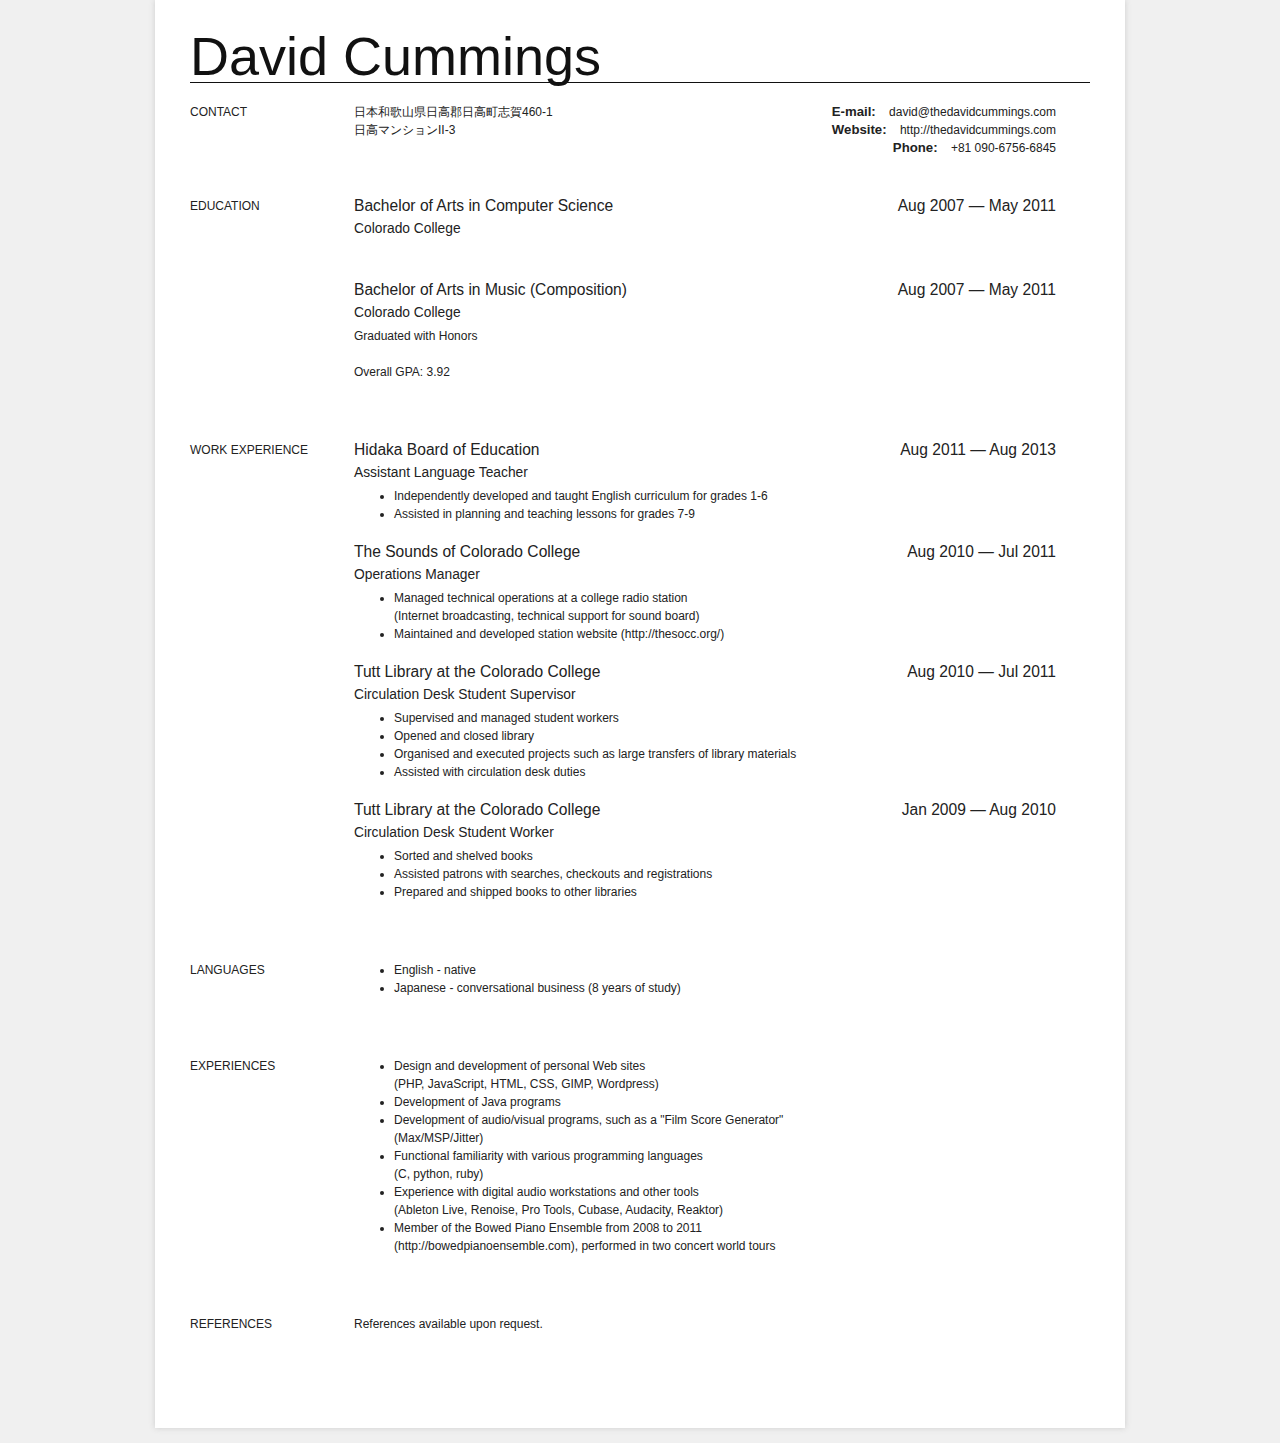
<file: cv.html>
<!DOCTYPE html>
<html>
<head>
	<title>CV academic versatility emphasis</title>
	<meta http-equiv="Content-Type" content="text/html; charset=utf-8" />
	<meta http-equiv="Generator" content="CV Maker - https://cvmkr.com/" />
	<style type="text/css">
		body {
			background: #f0f0f0;
			margin: 0;
			padding: 0;
			
			font-family: Georgia, 'Myriad Pro', 'Trebuchet MS', Helvetica, Arial;
			line-height: 18px;
			font-size: 12px;

			color: #222;
		}

		h1, h2, h3, h4 {
			margin: 0 0 15px 0;
			padding: 0;
			font-weight: normal;
		}
		h1 {
			font-size: 450%;
		}
		h2 {
			font-size: 210%;
		}
		h3 {
			font-size: 130%;
		}
		
		p {
			margin: 0 0 10px 0;
		}
		
		ul {
			margin: 0;
		}
		
		/* ________________________________________________________ */
		
		.clear {
			clear: both;
		}

		#main {
			background: #fff;
			width: 900px;
			padding: 35px;
			margin: 0 auto 15px auto;
			overflow: hidden;
			
			box-shadow: 0 0 6px #ccc;
		}
		
		#title {
			margin: 0px 0 20px 0;
			line-height: 42px;
			color: #111;
			
			border-bottom: 1px solid #111;
			padding-bottom: 5px;
		}
		
		#credit {
			margin-bottom: 20px;
			font-size: 11px;
			color: #999;
			text-align: center;
		}
			#credit a {
				color: #999;
			}
		
		p label {
			font-weight: bold;
			
			font-size: 110%;
			margin-right: 10px;
		}
			p label span.colon {
				display: inline;
			}

		
		.section {
			margin-bottom: 40px;
			padding-bttom: 20px;
		}
		
		.item {
			margin: 0 0 20px 0;
		}

		/*  _____________________________ */
		
		.basic-info .address {
			width: 40%;
			float: left;
		}
		.basic-info .r {
			float: right;
			width: 50%;
			text-align: right;
		}
			.basic-info label, .basic-info span  {
				display: inline !important;
			}
		.basic-info p {
			margin: 0;
		}
		
		.section .title {
			float: left;
			font-size: 100%;
			text-transform: uppercase;
			width: 16%;
			margin-right: 20px;
		}
		.section .set {
			float: left;
			width: 78%;
		}
			.section .set h3 {
				margin: 0;
			}
		.section span {
			display: block;
		}
		.section h3 span.l, .section span.r {
			width: 49%;
			float: left;
		}
			.section span.r {
				float: right;
				text-align: right;
			}
			.section-education .school,
			.section-work .job_title {
				font-size: 115%;
				display: block;
				margin: 5px 0 5px 0;
			}


		#photo {
			width: 160px;
			height: 200px;
			overflow: hidden;
			float: left;
			border-radius: 4px;
		}
		#photo img {
			width: 100%;
			height: auto;
		}
		.header.photo {
			margin-left: 190px;
		}
		.header.photo #title {
			text-align: left;
		}
		.header.photo .basic-info {
			float: none;
			padding: 0;
		}


		@media screen and (max-width: 950px) {
			body {
				background: #fff;
			}
			#main {
				box-shadow: none;
				padding: 0;
				padding: 5px;
			}
		}
	</style>
</head>
<body>

<div id="main">
	
	<h1 id="title">David Cummings</h1>
	<div class="basic-info section">
		<h2 class="title">Contact</h2>
		<div class="set">
		
							<p class="address">
					<span class="value">
						日本和歌山県日高郡日高町志賀460-1<br />日高マンションII-3					</span>
				</p>
						<div class="r">
									<p class="email"><label>E-mail<span class="colon">:</span></label> <span class="value">david@thedavidcummings.com</span></p>
				
									<p class="website"><label>Website<span class="colon">:</span></label> <span class="value">http://thedavidcummings.com</span></p>
				
									<p class="phone"><label>Phone<span class="colon">:</span></label> <span class="value">+81 090-6756-6845</span></p>
							</div>
			<div class="clear"> </div>
		</div><!-- set //-->
		<div class="clear"> </div>
	</div><!-- basic-info //-->

	
		
			<div class="section section-education">
			<h2 class="title">Education</h2>
			<div class="set">
						<div class="item">
							<h3><span class="course l">Bachelor of Arts in Computer Science</span>
						<span class="date r">Aug 2007 &mdash; May 2011</span>
							</h3>
							<span class="clear"> </span>
							<span class="school">Colorado College</span><span class="info"><br /></span><span class="clear"> </span>
						</div>
						
						<div class="item">
							<h3><span class="course l">Bachelor of Arts in Music (Composition)</span>
						<span class="date r">Aug 2007 &mdash; May 2011</span>
							</h3>
							<span class="clear"> </span>
							<span class="school">Colorado College</span><span class="info">Graduated with Honors<br /><br />Overall GPA: 3.92<br /></span><span class="clear"> </span>
						</div>
						</div>
			<div class="clear"> </div>
		</div>
			<div class="section section-work">
			<h2 class="title">Work experience</h2>
			<div class="set">
							<div class="item">
								<h3><span class="company l">Hidaka Board of Education</span>
						<span class="date r">Aug 2011 &mdash; Aug 2013</span>
							</h3>
							<span class="clear"> </span>
							<span class="job_title">Assistant Language Teacher</span><span class="info"><ul><li>Independently developed and taught English curriculum for grades 1-6</li><li>Assisted in planning and teaching lessons for grades 7-9</li></ul></span><span class="clear"> </span>
							</div>
						
							<div class="item">
								<h3><span class="company l">The Sounds of Colorado College</span>
						<span class="date r">Aug 2010 &mdash; Jul 2011</span>
							</h3>
							<span class="clear"> </span>
							<span class="job_title">Operations Manager</span><span class="info"><ul><li>Managed technical operations at a college radio station<br />(Internet broadcasting, technical support for sound board)</li><li>Maintained and developed station website (http://thesocc.org/)</li></ul></span><span class="clear"> </span>
							</div>
						
							<div class="item">
								<h3><span class="company l">Tutt Library at the Colorado College</span>
						<span class="date r">Aug 2010 &mdash; Jul 2011</span>
							</h3>
							<span class="clear"> </span>
							<span class="job_title">Circulation Desk Student Supervisor</span><span class="info"><ul><li>Supervised and managed student workers</li><li>Opened and closed library</li><li>Organised and executed projects such as large transfers of library materials</li><li>Assisted with circulation desk duties</li></ul></span><span class="clear"> </span>
							</div>
						
							<div class="item">
								<h3><span class="company l">Tutt Library at the Colorado College</span>
						<span class="date r">Jan 2009 &mdash; Aug 2010</span>
							</h3>
							<span class="clear"> </span>
							<span class="job_title">Circulation Desk Student Worker</span><span class="info"><ul><li>Sorted and shelved books </li><li>Assisted patrons with searches, checkouts and registrations </li><li>Prepared and shipped books to other libraries</li></ul></span><span class="clear"> </span>
							</div>
						</div>
			<div class="clear"> </div>
		</div>
			<div class="section section-1367223991401">
			<h2 class="title">Languages</h2>
			<div class="set">
						<div class="item">
							<span class="info"><ul><li>English - native</li><li>Japanese - conversational business (8 years of study)</li></ul></span>
						</div>
					</div>
			<div class="clear"> </div>
		</div>
			<div class="section section-1367223628198">
			<h2 class="title">Experiences</h2>
			<div class="set">
						<div class="item">
							<span class="info"><ul><li>Design and development of personal Web sites<br />(PHP, JavaScript, HTML, CSS, GIMP, Wordpress)</li><li>Development of Java programs</li><li>Development of audio/visual programs, such as a "Film Score Generator" <br />(Max/MSP/Jitter)</li><li>Functional familiarity with various programming languages<br />(C, python, ruby)</li><li>Experience with digital audio workstations and other tools<br />(Ableton Live, Renoise, Pro Tools, Cubase, Audacity, Reaktor)</li><li>Member of the Bowed Piano Ensemble from 2008 to 2011<br />(http://bowedpianoensemble.com), performed in two concert world tours</li></ul></span>
						</div>
					</div>
			<div class="clear"> </div>
		</div>
			<div class="section section-references">
			<h2 class="title">References</h2>
			<div class="set">
						<div class="item">
							<span class="info">References available upon request.</span>
						</div>
					</div>
			<div class="clear"> </div>
		</div>
		
</div>
</body>
</html>
</file>
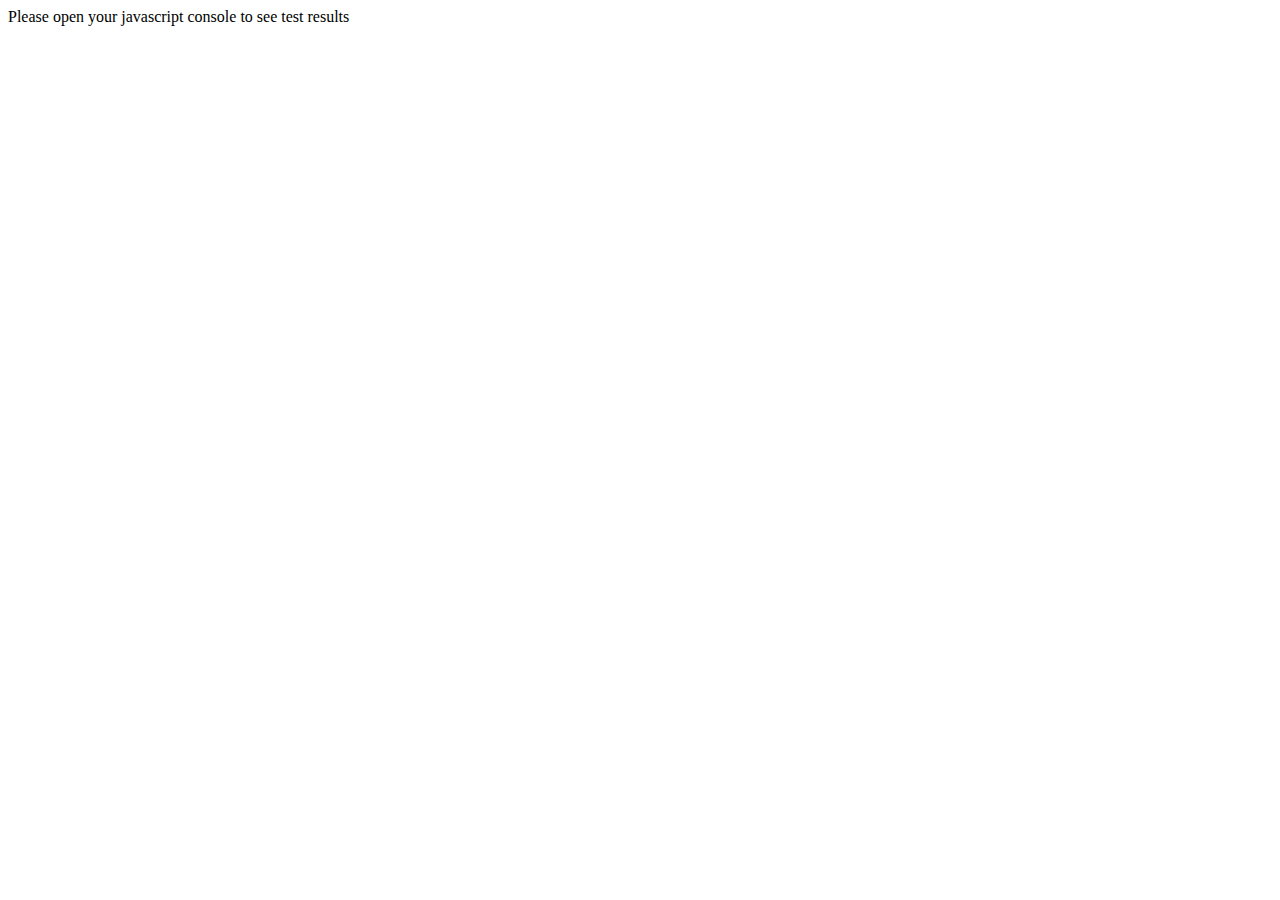
<file: js/taffydb-master/taffy-test.html>
<!DOCTYPE html>
<html>
<head>
  <meta http-equiv="Content-Type" content="text/html; charset=ISO-8859-1">
  <title>taffy test</title>

  <script src="./taffy.js"></script>

  <script>


  /*jslint         browser : true, continue : true,
    devel  : true, indent  : 2,    maxerr   : 50,
    newcap : true, nomen   : true, plusplus : true,
    regexp : true, sloppy  : true, vars     : false,
    white  : true
  */

  /*global TAFFY */
  var getVarType, runTests, getFriendList;

  // Begin public utility /getVarType/
  // Returns 'Function', 'Object', 'Array',
  // 'String', 'Number', 'Boolean', or 'Undefined',
  getVarType = function ( data ) {
    if (undefined === data ){ return 'Undefined'; }
    if (data === null ){ return 'Null'; }
    return {}.toString.call(data).slice(8, -1);
  };  
  // End public utility /getVarType/

  // Begin recursive object compare for future use
  Object.prototype.equals = function ( x ) {
    var p, var_type, var_type_x, self = this;

    for ( p in self ) {
      if ( self.hasOwnProperty( p ) ) {
        var_type = getVarType( p );
        if ( var_type === 'Undefined') {
          return false;
        }
      }
    }

    for ( p in self ) {
      if ( self.hasOwnProperty( p ) ) {
        if ( self[ p ] ) {
          var_type = getVarType( self[ p ] );
          switch( var_type ) {
            case 'Function':
              var_type_x = getVarType( x[ p ] );
              if ( var_type === 'Undefined' ||
                ( p !== 'equals'
                  && self[ p ].toString() !== x[p].toString()
              )){
                return false;
              }
              break;
            case 'Array' :
            case 'Object':
              if ( ! self[ p ].equals( x[ p ] )) {
                return false;
              }
            break;
            default:
              if (self[ p ] !== x[ p ] ) {
                return false;
              }
          }
        }
        else {
          if ( x[ p ] ){
            return false;
          }
        }
      }
    }

    for ( p in x ) {
      if ( x.hasOwnProperty( p ) ){
        var_type = getVarType( self[ p ] );
        if ( var_type === 'Undefined' ) {
          return false;
        }
      }
    }

    return true;
  };
  // End recursive object compare for future use

  // Begin getFriendList

  getFriendList = function () {
    return [
      {"id":1,"gender":"M","first":"John","last":"Smith",
        "city":"Seattle, WA","status":"Active"},
      {"id":2,"gender":"F","first":"Kelly","last":"Ruth",
        "city":"Dallas, TX","status":"Active"},
      {"id":3,"gender":"M","first":"Jeff","last":"Stevenson",
        "city":"Washington, D.C.","status":"Active"},
      {"id":4,"gender":"F","first":"Jennifer","last":"Gill",
        "city":"Seattle, WA","status":"Active"}  
    ];
  };

  // End getFriendList

  // Begin runTests
  runTests = function () {
    var
      friend_db, taffy_map,
      key_name, data_val, msg_text, var_type;

    friend_db = TAFFY( getFriendList() );

    taffy_map = {
      by_city         : friend_db({ city : "Seattle, WA"}),
      by_id           : friend_db({ id : 1}),
      by_id_f         : friend_db({ id : '1'}),
      by_name         : friend_db({ first : 'John',last:'Smith'}),
      kelly_by_id     : friend_db({ id : 2}).first(),
      kelly_last_name : friend_db({ id : 2}).first().last,
      id_list         : friend_db().select( 'id' ),
      city_list       : friend_db().distinct( 'city' ),
      filter_list     : friend_db().filter({ city : "Seattle, WA"})
    };

    for ( key_name in taffy_map ){
      if ( taffy_map.hasOwnProperty( key_name ) ) {
        data_val = taffy_map[ key_name ];
        var_type = getVarType( data_val );
        msg_text = key_name + ': \n ===================\n';

        switch ( var_type ){
          case 'Object'   :
            if ( data_val.hasOwnProperty( 'get' ) ){
              msg_text += JSON.stringify( data_val.get() );
            }
            else {
              msg_text += JSON.stringify( data_val );
            }
            break;
          case 'Number' :
            msg_text += String( data_val );
            break;

          default :
            msg_text += JSON.stringify( data_val );
        }

        msg_text += '\n\n';

        console.log( msg_text );
      }
    }

    console.log( 'Example filter bug - rows changed without using '
      + '.update() will filter by their original values. '
    );
    friend_db().each(function ( row_map, idx ) {
      if ( row_map.city === 'Seattle, WA' ){
        row_map.city = 'WallaWalla, WA';
      }
    });

    console.log( 'We expect 0 rows, but get 2... ' );
    console.log(
      friend_db().filter({ city : 'Seattle, WA'}).get()
    );
    console.log( '...even though the city has changed in the collection.' );
    console.log( friend_db().get() );
    console.log( '' );

    console.log( 'Example filter when .update() is used.');
    friend_db = TAFFY( getFriendList() );

    friend_db({ city : 'Seattle, WA' })
      .update({ city : 'WallaWalla, WA' });

    console.log( 'now we get the correct response (0 rows) ...' );
    console.log( 
      friend_db().filter({ city : 'Seattle, WA'}).get()
    );
    console.log( friend_db().get() );
    console.log( '... that reflects the taffy collection.' );
  };
  // End runTests

  runTests();
  </script>
</head>
<body>
<div>
Please open your javascript console to see test results
</div>
</body>
</html>
</file>
